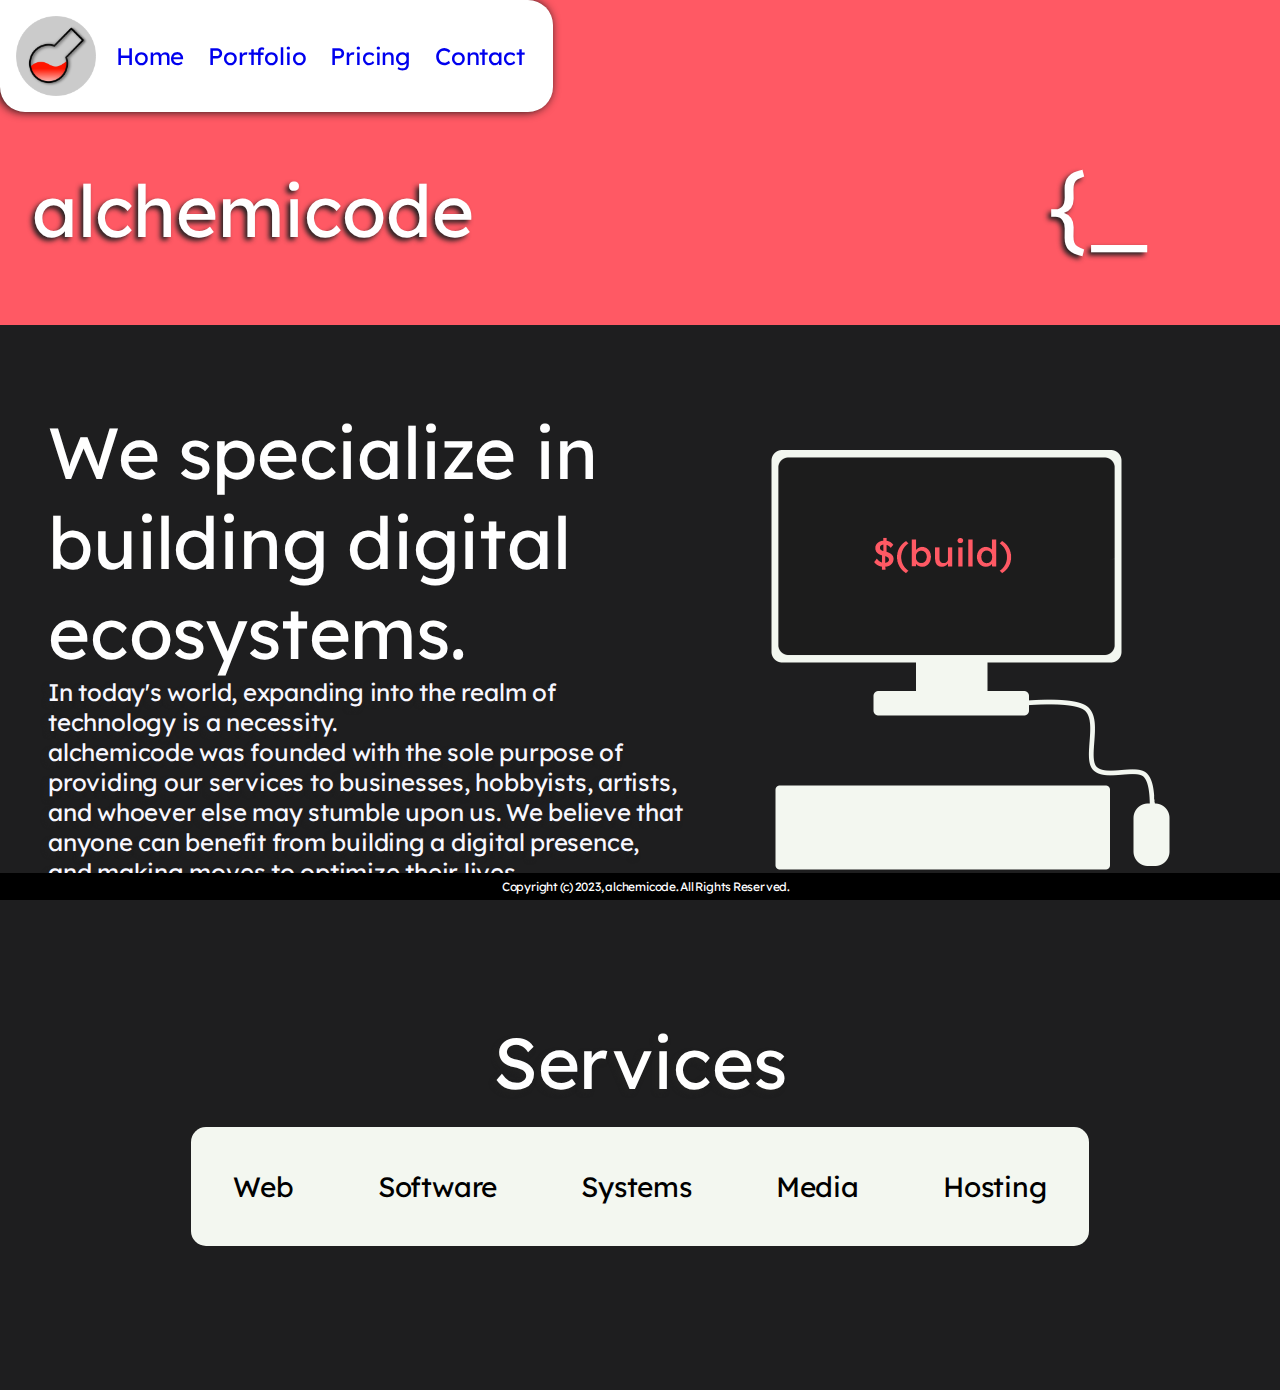
<file: index.html>
<!DOCTYPE html>
<html lang="en">


<head profile>
    <title>alchemicode - Develop Your Digital Ecosystem</title>
    <meta name="description" content="alchemicode is a digital services company, offering solutions for web, software, administration, and marketing.">
    <meta charset="UTF-8"> 
    <link rel="icon" type="image/png" href="images/logos/alchemi.png">
    <link rel="stylesheet" href="style.css">
    <script src="https://ajax.googleapis.com/ajax/libs/jquery/3.7.1/jquery.min.js"></script>
    <script src="script.js"></script>
    <!-- Google tag (gtag.js) -->
    <script async src="https://www.googletagmanager.com/gtag/js?id=G-J13940R079">
    </script>
    <script>
        window.dataLayer = window.dataLayer || [];
        function gtag(){dataLayer.push(arguments);}
        gtag('js', new Date());

        gtag('config', 'G-J13940R079');
    </script>
</head>

<body>
    <div class="glass">
        <div id="header">
            <a href="https://alchemicode.com" id="header_link">
                <h1 id="header_text"><img src="images/logos/alchemi.png" id="header_logo" height="80px" width="80px"></h1>
            </a>
            <div id="nav_links">
                <a href="index.html">Home</a>
                <a href="products.html">Portfolio</a>
                <a href="pricing.html">Pricing</a>
                <a href="contact.html">Contact</a>
            </div>
        </div>
    </div>

    <div class="page-block bg-red">
        <div>
            <h2 class="content-header fade-in-from-left bottom-left-shadow">alchemicode</h2>
        </div>
        <!-- This needs to be one line otherwise it renders a space between them I wanna end something-->
        <h1 class="giant-text bottom-left-shadow fade-in delay-animation">{<p class="in-out-fade" style="display:inline-block;">_</p>
        </h1>
    </div>
    <div class="page-section">
        <div class="left-box">
            <h3 class="content-header fade-in delay-animation">
                We specialize in building digital ecosystems.
            </h3>
            <h3 class="subcontent-header bottom-left-shadow fade-in delay-animation" style="font-size: 24px">
                In today's world, expanding into the realm of technology is a necessity. 
                <br>
                alchemicode was founded with the sole purpose of providing our services to businesses, hobbyists, artists, and whoever else may stumble upon us.
                We believe that anyone can benefit from building a digital presence, and making moves to optimize their lives.
            </h3>
        </div>
        <div class="right-box fade-in delay-animation" style="padding: 1em;">
            <img src="images/comp_graphic.png" width="512px" height="512px">
        </div>
    </div>
    
    <div class="page-section center-if-mobile">
        <div class="center-if-mobile">
            <h2 class="content-header bottom-left-shadow center-if-mobile">Services</h2>
            <br>
            <div class="elements-section center-if-mobile">
                <div class="elements-section">
                    <div class="left-box rem-bottom rem-top">
                        <script type="text/javascript">
                            $(document).ready(function(){
                                let array = $("#services")
                                array.children(".array-block").each(function() {
                                    $(this).click(function() {
                                        let id = $(this).attr("id")
                                        arrayClick(id, "services")
                                    });
                                });
                            });
                        </script>

                        <div id="services" class="flex-array fade-in delay-animation">
                            <a class="array-block array-top" id="webdev_block">
                                Web
                            </a>
                            <a class="array-block" id="softdev_block">
                                Software
                            </a>
                            <a class="array-block" id="system_block">
                                Systems
                            </a>
                            <a class="array-block" id="marketing_block">
                                Media
                            </a>
                            <a class="array-block array-bottom" id="hosting_block">
                                Hosting
                            </a>
                        </div>
                    </div>
                </div>
                <div class="right-box rem-top no-left rem-right">
                    <div id="services_info" style="display:none; align-items:center;">
                        <h1 class="page-element-text bottom-left-shadow fade-in delay-animation lg-view" style="margin-right:0.2em"> -> </h1>
                        <h1 class="page-element-text bottom-left-shadow fade-in delay-animation sm-view" style="margin-bottom:0.2em"> &#8595; </h1>
                        <div id="webdev_text" class="array-click-text fade-in-to-left index-info" style="display:none;">
                            <p>
                                A stylish and informative website is essential for a modern business.
                                <br><br>
                                Your digital presence can singlehandedly define the success and longevity of your enterprise, and we know how to do it best. 
                                <br><br>
                                Our signature design brings simplicity and modularity to any site, and makes use of a variety of technologies.
                            </p>
                            <div class="image-column">
                                <img src="images/logos/b&w/js_m.png">
                                <img src="images/logos/b&w/php.png">
                                <img src="images/logos/b&w/wordpress.png">
                                <img src="images/logos/b&w/python.png">
                                <img src="images/logos/b&w/discord.png">
                            </div>
                        </div>
                        <div id="softdev_text" class="array-click-text fade-in-to-left index-info" style="display:none;">
                            <p>
                                Your software can make or break or business operations. Countless businesses are hindered by lackluster and ineffective systems. 
                                <br><br>
                                Specialized software, tailored specifically to your needs, can improve the speed and efficiency of your work. 
                                <br><br>
                                These kinds of applications can also be modified whenever you need to add or change a feature. You'll never be bogged down by bad software, because it'll be yours.
                            </p>
                            <div class="image-column">
                                <img src="images/logos/b&w/cs.png">
                                <img src="images/logos/b&w/cpp.png">
                                <img src="images/logos/b&w/python.png">
                                <img src="images/logos/b&w/go.png">
                                <img src="images/logos/b&w/java.png">
                            </div>
                        </div>
                        <div id="system_text" class="array-click-text fade-in-to-left index-info" style="display:none;">
                            <p>
                                While our in-house software or web services can improve your business, they may not be the best fit for you. <u>That's okay</u>!
                                <br><br>
                                But where we can still help is in the administration and maintenance of other tools and products. 
                                <br><br>
                                Achieving the correct architecture or scaling for your business with any software, ours or otherwise, can be a daunting task, and we can make sure your tools are tailor-fit to your needs.
                            </p>
                            <div class="image-column">
                                <img src="images/logos/b&w/docker.png">
                                <img src="images/logos/b&w/proxmox.png">
                                <img src="images/logos/b&w/lxc.png">
                                <img src="images/logos/b&w/linux.png">
                                <img src="images/logos/b&w/jserv_m.png">
                            </div>
                        </div>
                        <div id="hosting_text" class="array-click-text fade-in-to-left index-info" style="display:none;">
                            <p>
                                Make use of our powerful servers for your games. 
                                <br><br>
                                On our platform, powered by Pterodactyl, we will handle the setup and management of your game servers, so you can focus on fun. 
                                <br><br>
                                Minecraft, Rust, Mordhau, TF2, Valheim, and more!
                            </p>
                            <div class="image-column">
                                <img src="images/logos/b&w/minecraft.png">
                                <img src="images/logos/b&w/rust.png">
                                <img src="images/logos/b&w/mordhau.png">
                                <img src="images/logos/b&w/tf2.png">
                                <img src="images/logos/b&w/among-us.png">
                            </div>
                        </div>
                        <div id="marketing_text" class="array-click-text fade-in-to-left index-info" style="display:none; ">
                            <p>
                                Online branding and interaction is integral to effective marketing. 
                                <br><br>
                                The use of social media by businesses has been evolving for years to reach a wider audience, and can be used to great advantage. 
                                <br><br>
                                Neat graphics, photo and video, and other visual stimuli, are all things that appeal to a potential audience. Our custom content creation can get you the outreach you need.
                            </p>
                            <div class="image-column">
                                <img src="images/logos/b&w/twitter.png">
                                <img src="images/logos/b&w/tiktok.png">
                                <img src="images/logos/b&w/youtube.png">
                                <img src="images/logos/b&w/instagram.png">
                                <img src="images/logos/b&w/linkedin.png">
                            </div>
                        </div>
                    </div>
                </div>
            </div>
        </div>
    </div>
    <div id="copyright">
        Copyright (c) 2023, alchemicode. All Rights Reserved.
    </div>
</body>

</html>
</file>
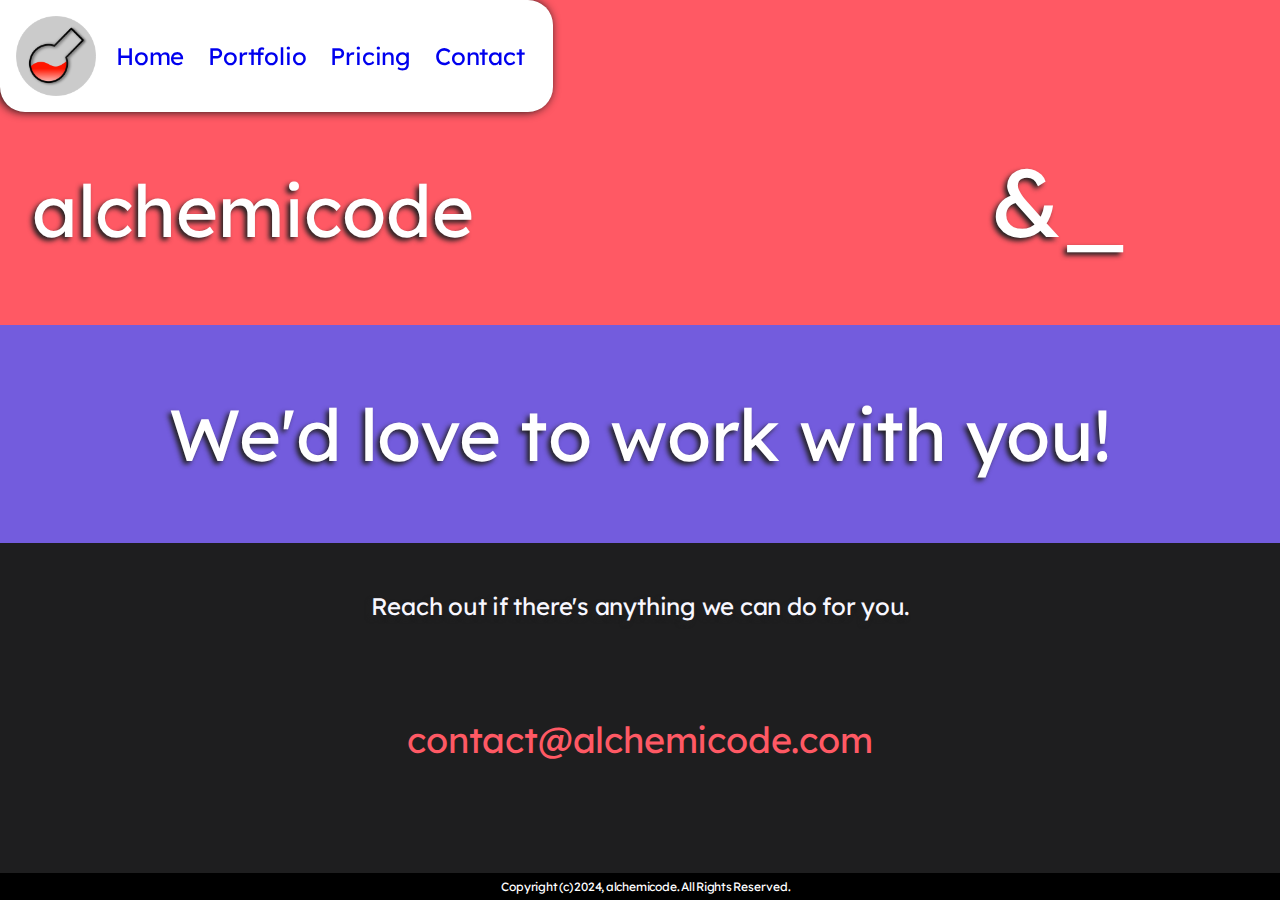
<file: contact.html>
<!DOCTYPE html>
<html lang="en">


<head profile>
    <title>alchemicode</title>
    <link rel="icon" type="image/png" href="images/logos/alchemi.png">
    <link rel="stylesheet" href="style.css">

    <!-- Google tag (gtag.js) -->
    <script async src="https://www.googletagmanager.com/gtag/js?id=G-J13940R079">
    </script>
    <script>
        window.dataLayer = window.dataLayer || [];
        function gtag(){dataLayer.push(arguments);}
        gtag('js', new Date());

        gtag('config', 'G-J13940R079');
    </script>
    
    </script>
</head>

<body>
    <div class="glass">
        <div id="header">
            <a href="https://alchemicode.com" id="header_link">
                <h1 id="header_text"><img src="images/logos/alchemi.png" id="header_logo" height="80px" width="80px"></h1>
            </a>
            <div id="nav_links">
                <a href="index.html">Home</a>
                <a href="products.html">Portfolio</a>
                <a href="pricing.html">Pricing</a>
                <a href="contact.html">Contact</a>
            </div>
        </div>
    </div>

    <div class="page-block bg-red">
        <div>
            <h2 class="content-header fade-in-from-left bottom-left-shadow">alchemicode</h2>
        </div>
        <!-- This needs to be one line otherwise it renders a space between them I wanna end something-->
        <h1 class="giant-text bottom-left-shadow fade-in delay-animation" style="padding-right:0.25em;">&<p class="in-out-fade" style="display:inline-block;">_</p>
        </h1>
    </div>
    
    <div class="page-section bg-purple" style="justify-content: center;">
        <div style="text-align: center; padding: 1em;">
            <h2 class="content-header bottom-left-shadow">We'd love to work with you!</h2>
        </div>
    </div>
    <div class="page-section" style="justify-content: center;">
        <h3 class="subcontent-header bottom-left-shadow fade-in delay-animation" style="font-size: 24px">
            Reach out if there's anything we can do for you.
        </h3>
    </div>
    <div class="page-section" style="justify-content: center;">
        <h4 style="justify-content: center;">
            <a href="mailto:contact@alchemicode.com" class="fade-in delay-animation email-link" style="font-size:36px;">contact@alchemicode.com</a>
        </h4>
    </div>

    <div id="copyright">
        Copyright (c) 2024, alchemicode. All Rights Reserved.
    </div>
</body>

</html>
</file>
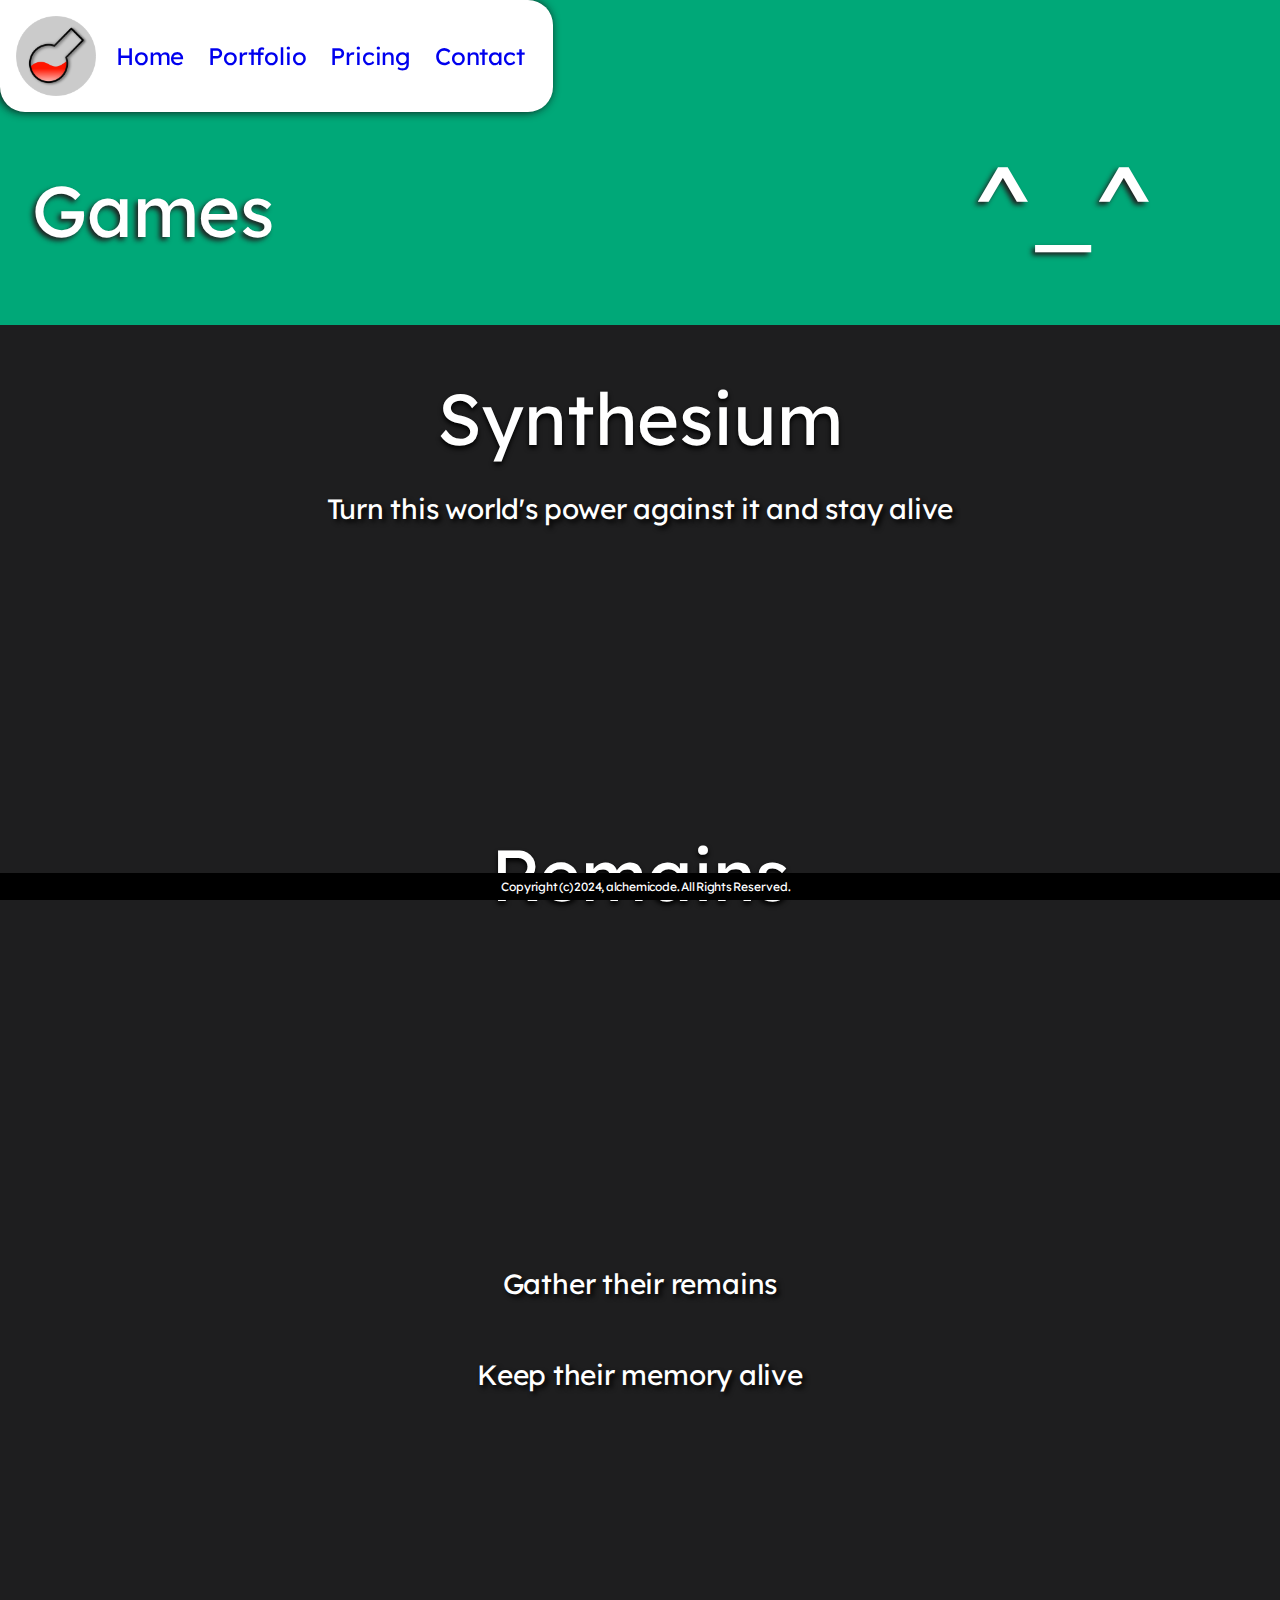
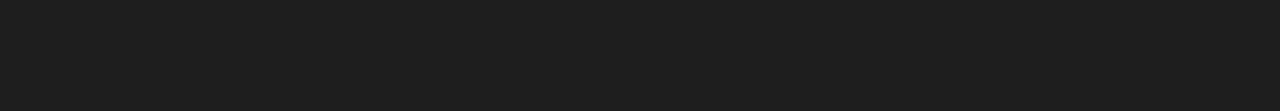
<file: games.html>
<!DOCTYPE html>
<html lang="en">

<head profile>
    <title>alchemicode</title>
    <link rel="icon" type="image/png" href="images/logos/alchemi.png">
    <link rel="stylesheet" href="style.css">
    <!-- Google tag (gtag.js) -->
    <script async src="https://www.googletagmanager.com/gtag/js?id=G-J13940R079">
    </script>
    <script>
        window.dataLayer = window.dataLayer || [];
        function gtag(){dataLayer.push(arguments);}
        gtag('js', new Date());

        gtag('config', 'G-J13940R079');
    </script>
</head>

<body>
    <div class="glass">
        <div id="header">
            <a href="https://alchemicode.com" id="header_link">
                <h1 id="header_text"><img src="images/logos/alchemi.png" id="header_logo" height="80px" width="80px"></h1>
            </a>
            <div id="nav_links">
                <a href="index.html">Home</a>
                <a href="products.html">Portfolio</a>
                <a href="pricing.html">Pricing</a>
                <a href="contact.html">Contact</a>
            </div>
        </div>
    </div>
    <div class="page-block bg-green">
        <div>
            <h2 class="content-header bottom-left-shadow fade-in-from-left">
                Games
            </h2>
        </div>
        <h1 class="giant-text bottom-left-shadow in-out-fade delay-animation">
            <div style="display:inline-block;">^_^</div>
        </h1>
    </div>
    <div class="showcase-section">
        <div style="text-align: center;">
            <h2 class="content-header fade-in" style="text-shadow: #000000 0px 3px 5px;">Synthesium</h2>
            <div class="showcase-paragraph">
                <p>Turn this world's power against it and stay alive</p>
            </div>
        </div>
        <div>
            <iframe src="https://itch.io/embed/2085716?linkback=true&amp;border_width=5&amp;dark=true" width="560" height="175" frameborder="0"><a href="https://alchemicode.itch.io/synthesium">Synthesium by alchemicode</a></iframe>
        </div>
    </div>
    <div class="showcase-section">
        <div style="text-align: center;">
            <h2 class="content-header fade-in" style="text-shadow: #000000 0px 3px 5px;">Remains</h2>
            <iframe width="560" height="315" src="https://www.youtube.com/embed/XDYdM5otfbY" title="YouTube video player" frameborder="0" allow="accelerometer; autoplay; clipboard-write; encrypted-media; gyroscope; picture-in-picture" allowfullscreen></iframe>
            <div class="showcase-paragraph">
                <p>Gather their remains</p>
                <p>Keep their memory alive</p>
            </div>
        </div>
        <div>
            <iframe src="https://itch.io/embed/1125729?linkback=true&amp;border_width=5&amp;dark=true" width="560" height="175" frameborder="0"><a href="https://alchemicode.itch.io/remains">Remains by alchemicode</a></iframe>
        </div>
    </div>
    <div id="copyright">
        Copyright (c) 2024, alchemicode. All Rights Reserved.
    </div>
</body>

</html>
</file>
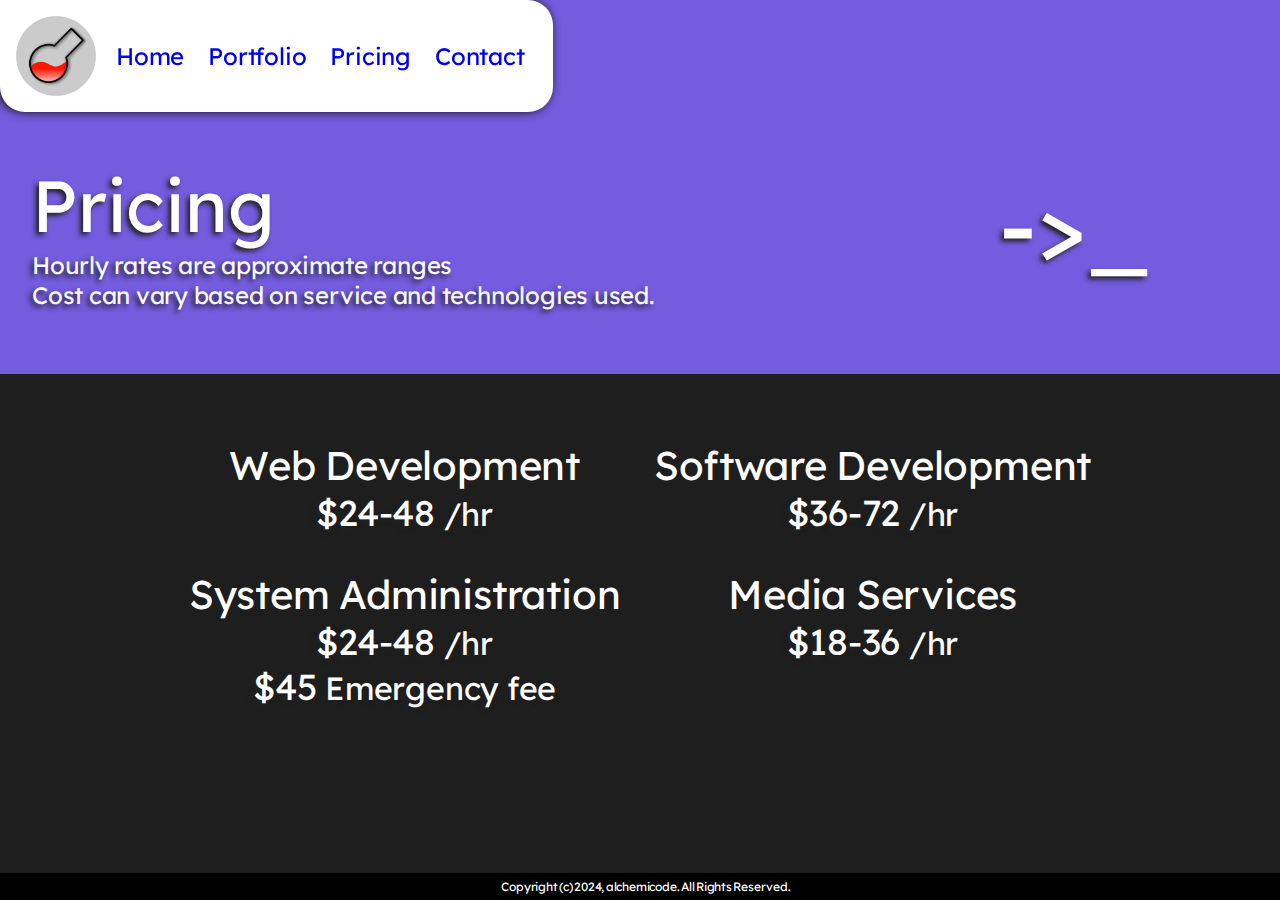
<file: pricing.html>
<!DOCTYPE html>
<html lang="en">

<head profile>
    <title>alchemicode</title>
    <link rel="icon" type="image/png" href="images/logos/alchemi.png">
    <link rel="stylesheet" href="style.css">
    <script src="https://ajax.googleapis.com/ajax/libs/jquery/3.5.1/jquery.min.js"></script>
    <!-- Google tag (gtag.js) -->
    <script async src="https://www.googletagmanager.com/gtag/js?id=G-J13940R079">
    </script>
    <script>
        window.dataLayer = window.dataLayer || [];
        function gtag(){dataLayer.push(arguments);}
        gtag('js', new Date());

        gtag('config', 'G-J13940R079');
    </script>
</head>

<body>
    <div class="glass">
        <div id="header">
            <a href="https://alchemicode.com" id="header_link">
                <h1 id="header_text"><img src="images/logos/alchemi.png" id="header_logo" height="80px" width="80px"></h1>
            </a>
            <div id="nav_links">
                <a href="index.html">Home</a>
                <a href="products.html">Portfolio</a>
                <a href="pricing.html">Pricing</a>
                <a href="contact.html">Contact</a>
            </div>
        </div>
    </div>
    <div class="page-block bg-purple">
        <div>
            <h2 class="content-header bottom-left-shadow fade-in-from-left">
                Pricing
            </h2>
            <h3 class="subcontent-header bottom-left-shadow fade-in-from-left delay-animation">
                Hourly rates are approximate ranges
            </h3>
            <h3 class="subcontent-header bottom-left-shadow fade-in-from-left delay-animation">
                Cost can vary based on service and technologies used.
            </h3>
        </div>
        <!-- This needs to be one line otherwise it renders a space between them I wanna end something-->
        <h1 class="giant-text bottom-left-shadow fade-in delay-animation">-><p class="in-out-fade" style="display:inline-block;">_</p>
        </h1>
    </div>
    <div class="page-section">
        <table>
            <tr>
                <td align="center">
                    <h2 style="font-size: 40px;">Web Development</h2>
                    <h2 class="bottom-left-shadow fade-in" style="font-size: 36px;">
                        $24-48
                        <div class="bottom-left-shadow fade-in" style="display:inline-block; font-size: 32px;">
                            /hr
                        </div>
                    </h2>
                </td>
                <td align="center">
                    <h2 style="font-size: 40px;">Software Development</h2>
                    <h2 class="bottom-left-shadow fade-in" style="font-size: 36px;">
                        $36-72
                        <div class="bottom-left-shadow fade-in" style="display:inline-block; font-size: 32px;">
                            /hr
                        </div>
                    </h2>
                </td>
            </tr>
            <tr>
                <td align="center">
                    <h2 style="font-size: 40px;">System Administration</h2>
                    <h2 class="bottom-left-shadow fade-in" style="font-size: 36px;">
                        $24-48
                        <div class="bottom-left-shadow fade-in" style="display:inline-block; font-size: 32px;">
                            /hr
                        </div>
                    </h2>
                    <h2 class="bottom-left-shadow fade-in" style="font-size: 36px;">
                        $45
                        <div class="bottom-left-shadow fade-in" style="display:inline-block; font-size: 32px;">
                            Emergency fee
                        </div>
                    </h2>
                </td>
                <td align="center">
                    <h2 style="font-size: 40px;">Media Services</h2>
                    <h2 class="bottom-left-shadow fade-in" style="font-size: 36px;">
                        $18-36
                        <div class="bottom-left-shadow fade-in" style="display:inline-block; font-size: 32px;">
                            /hr
                        </div>
                    </h2>
                </td>
            </tr>
        </table>

    </div>
    <div id="copyright">
        Copyright (c) 2024, alchemicode. All Rights Reserved.
    </div>
</body>

</html>
</file>
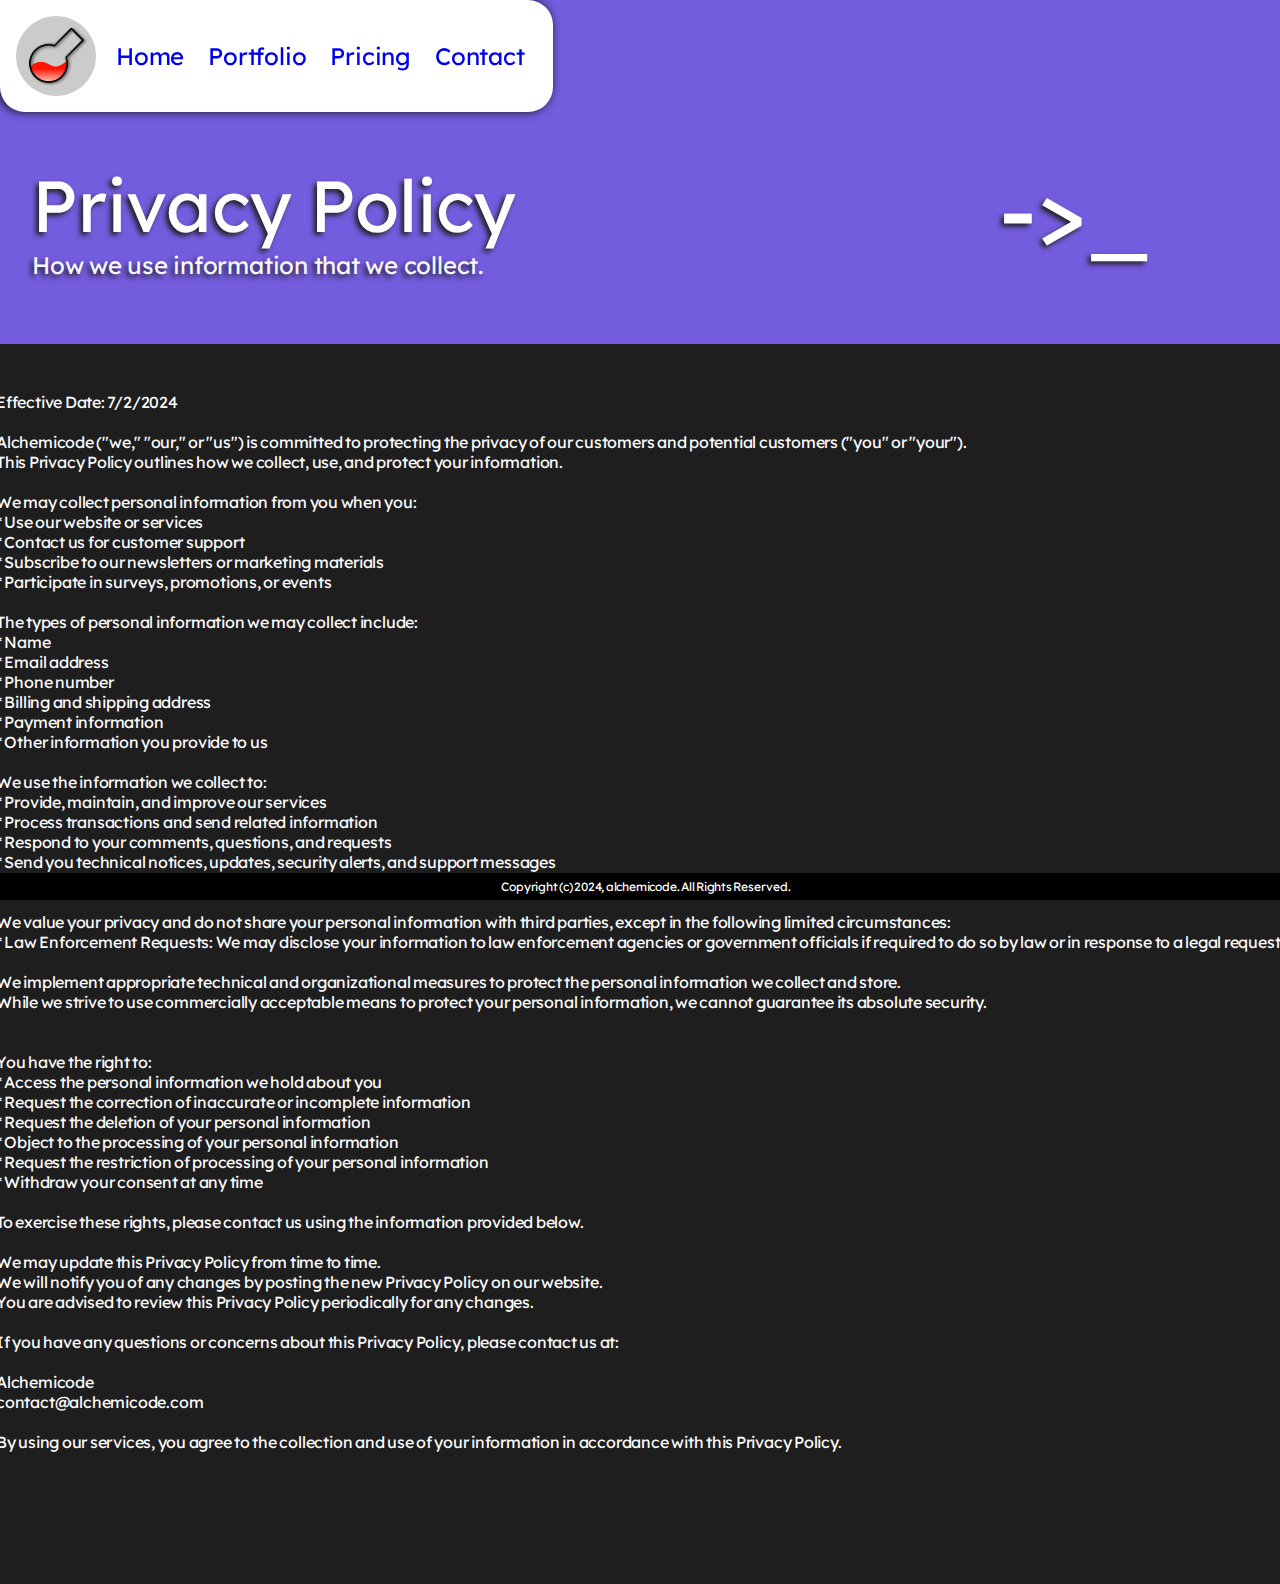
<file: privacy.html>
<!DOCTYPE html>
<html lang="en">

<head profile>
    <title>alchemicode</title>
    <link rel="icon" type="image/png" href="images/logos/alchemi.png">
    <link rel="stylesheet" href="style.css">
    <script src="https://ajax.googleapis.com/ajax/libs/jquery/3.5.1/jquery.min.js"></script>
    <!-- Google tag (gtag.js) -->
    <script async src="https://www.googletagmanager.com/gtag/js?id=G-J13940R079">
    </script>
    <script>
        window.dataLayer = window.dataLayer || [];
        function gtag(){dataLayer.push(arguments);}
        gtag('js', new Date());

        gtag('config', 'G-J13940R079');
    </script>
</head>

<body>
    <div class="glass">
        <div id="header">
            <a href="https://alchemicode.com" id="header_link">
                <h1 id="header_text"><img src="images/logos/alchemi.png" id="header_logo" height="80px" width="80px"></h1>
            </a>
            <div id="nav_links">
                <a href="index.html">Home</a>
                <a href="products.html">Portfolio</a>
                <a href="pricing.html">Pricing</a>
                <a href="contact.html">Contact</a>
            </div>
        </div>
    </div>
    <div class="page-block bg-purple">
        <div>
            <h2 class="content-header bottom-left-shadow fade-in-from-left">
                Privacy Policy
            </h2>
            <h3 class="subcontent-header bottom-left-shadow fade-in-from-left delay-animation">
                How we use information that we collect.
            </h3>
        </div>
        <!-- This needs to be one line otherwise it renders a space between them I wanna end something-->
        <h1 class="giant-text bottom-left-shadow fade-in delay-animation">-><p class="in-out-fade" style="display:inline-block;">_</p>
        </h1>
    </div>
    <div class="page-section">
        <pre>
Effective Date: 7/2/2024

Alchemicode ("we," "our," or "us") is committed to protecting the privacy of our customers and potential customers ("you" or "your"). 
This Privacy Policy outlines how we collect, use, and protect your information.

We may collect personal information from you when you:
* Use our website or services
* Contact us for customer support
* Subscribe to our newsletters or marketing materials
* Participate in surveys, promotions, or events

The types of personal information we may collect include:
* Name
* Email address
* Phone number
* Billing and shipping address
* Payment information
* Other information you provide to us

We use the information we collect to:
* Provide, maintain, and improve our services
* Process transactions and send related information
* Respond to your comments, questions, and requests
* Send you technical notices, updates, security alerts, and support messages
* Communicate with you about products, services, offers, promotions, and events

We value your privacy and do not share your personal information with third parties, except in the following limited circumstances:
* Law Enforcement Requests: We may disclose your information to law enforcement agencies or government officials if required to do so by law or in response to a legal request.

We implement appropriate technical and organizational measures to protect the personal information we collect and store. 
While we strive to use commercially acceptable means to protect your personal information, we cannot guarantee its absolute security.


You have the right to:
* Access the personal information we hold about you
* Request the correction of inaccurate or incomplete information
* Request the deletion of your personal information
* Object to the processing of your personal information
* Request the restriction of processing of your personal information
* Withdraw your consent at any time

To exercise these rights, please contact us using the information provided below.

We may update this Privacy Policy from time to time. 
We will notify you of any changes by posting the new Privacy Policy on our website. 
You are advised to review this Privacy Policy periodically for any changes.

If you have any questions or concerns about this Privacy Policy, please contact us at:

Alchemicode
contact@alchemicode.com

By using our services, you agree to the collection and use of your information in accordance with this Privacy Policy.
        </pre>
    </div>
    <div id="copyright">
        Copyright (c) 2024, alchemicode. All Rights Reserved.
    </div>
</body>

</html>
</file>
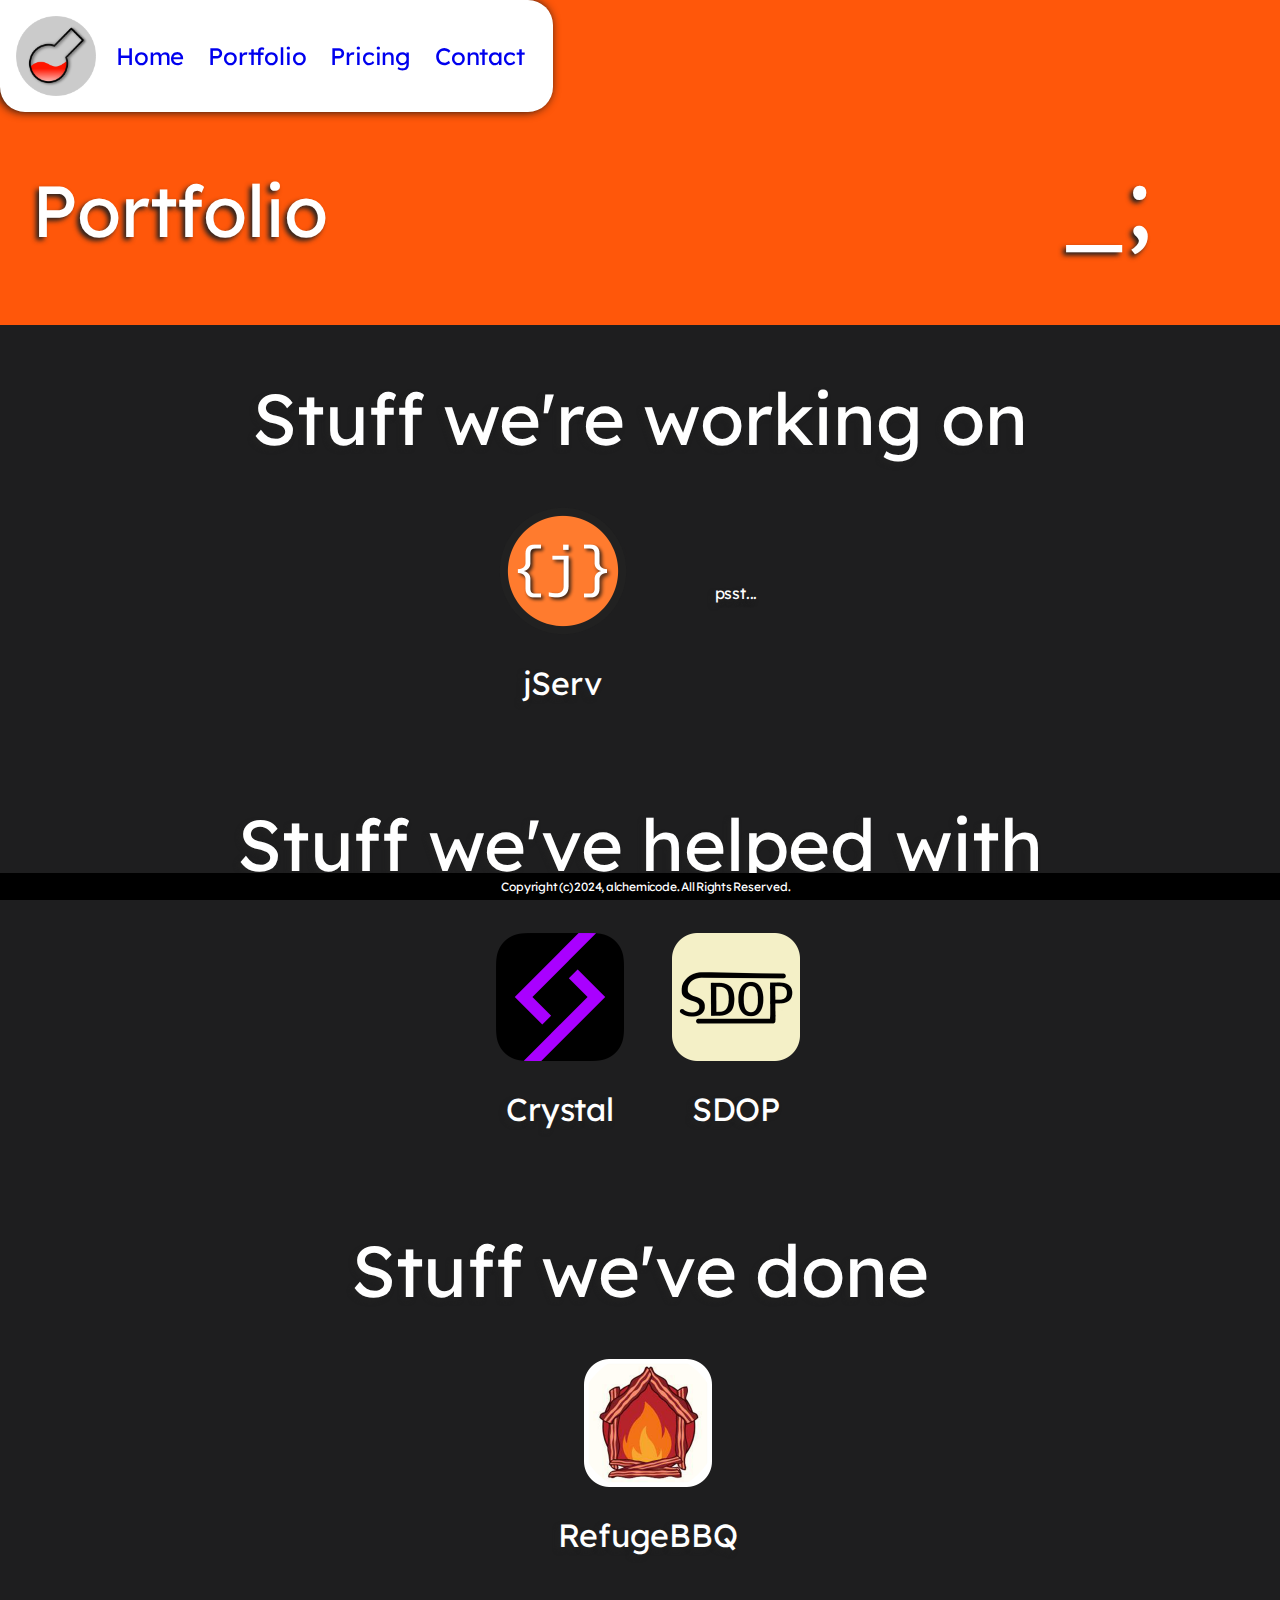
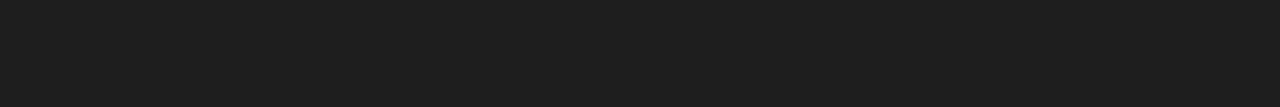
<file: products.html>
<!DOCTYPE html>
<html lang="en">

<head profile>
    <title>alchemicode</title>
    <link rel="icon" type="image/png" href="images/logos/alchemi.png">
    <link rel="stylesheet" href="style.css">
    <!-- Google tag (gtag.js) -->
    <script async src="https://www.googletagmanager.com/gtag/js?id=G-J13940R079">
    </script>
    <script>
        window.dataLayer = window.dataLayer || [];
        function gtag(){dataLayer.push(arguments);}
        gtag('js', new Date());

        gtag('config', 'G-J13940R079');
    </script>
</head>

<body>
    <div class="glass">
        <div id="header">
            <a href="https://alchemicode.com" id="header_link">
                <h1 id="header_text"><img src="images/logos/alchemi.png" id="header_logo" height="80px" width="80px"></h1>
            </a>
            <div id="nav_links">
                <a href="index.html">Home</a>
                <a href="products.html">Portfolio</a>
                <a href="pricing.html">Pricing</a>
                <a href="contact.html">Contact</a>
            </div>
        </div>
    </div>
    <div class="page-block bg-orange">
        <div>
            <h2 class="content-header bottom-left-shadow fade-in-from-left" >
                Portfolio
            </h2>
            
        </div>
        <!-- This needs to be one line otherwise it renders a space between them I wanna end something-->
        <h1 class="giant-text bottom-left-shadow fade-in delay-animation"><p class="in-out-fade" style="display:inline-block;">_</p>;</h1>
    </div>

    <div class="page-section" style="text-align: center; flex-direction:column;">
        <h2 class="content-header bottom-left-shadow fade-in">
                Stuff we're working on
        </h2>
        <br>
        <div class="image-row indent fade-in-from-left delay-animation">
            <a href="https://github.com/alchemicode/jServ">
                <img src="images/logos/jserv.png">
                <h2 class="image-label bottom-left-shadow">
                    jServ
                </h2>
            </a>
            <a href="games.html">
                <h2 class="image-label bottom-left-shadow" style="font-size: 1em; padding: 4em;">
                    psst...
                </h2>
            </a>
        </div>
    </div>
    <div class="page-section" style="text-align: center; flex-direction:column;">
        <h2 class="content-header bottom-left-shadow fade-in">
            Stuff we've helped with
        </h2>
        <br>
        <div class="image-row indent fade-in-from-left delay-animation">
            <a href="https://getcryst.al">
                <img src="images/logos/crystal.png">
                <h2 class="image-label bottom-left-shadow">
                    Crystal
                </h2>
            </a>
            <a href="https://github.com/kketg/SDOP">
                <img src="images/logos/sdop.png">
                <h2 class="image-label bottom-left-shadow">
                    SDOP
                </h2>
            </a>
        </div>
    </div>
    <div class="page-section" style="text-align: center; flex-direction:column;">
        <h2 class="content-header bottom-left-shadow fade-in">
            Stuff we've done
        </h2>
        <br>
        <div class="image-row indent fade-in-from-left delay-animation">
            <a href="https://refugebbq.com">
                <img src="images/logos/refuge-favicon.png">
                <h2 class="image-label bottom-left-shadow">
                    RefugeBBQ
                </h2>
            </a>
        </div>
    </div>
    <div><br><br></div>
    <div id="copyright">
        Copyright (c) 2024, alchemicode. All Rights Reserved.
    </div>
</body>

</html>
</file>
<file: style.css>
/*
Black: #0D0221
Red: #FF5964
White: #FFFFFF
Orangey: #F9A03F
Purple: #6153CC
Offwhite: #E4E4E4
Mint White: #F3F7F0
*/

:root {
    --red: #FF5964;
    --orange: #FF570A;
    --white: #FFFFFF;
    --off-black: #0D0221;
    --eerie-black: #1E1E1F;
    --off-white: #E4E4E4;
    --mint-white: #F3F7F0;
    --jade: #59A96A;
    --jade2: #0DAB76;
    --jade3: #00A878;
    --purple: #735CDD;
}

@font-face {
    font-family: LexendDeca;
    src: url("LexendDeca.ttf")
}

* {
    margin: 0;
    padding: 0;
    border: 0;
    outline: 0;
    font-family: LexendDeca;
    font-weight: normal;
    font-size: 100%;
    vertical-align: baseline;
    background: transparent;
}

body {
    font-family: LexendDeca;
    letter-spacing: -0.2px;
    word-spacing: -1.2px;
    font-weight: normal;
    text-decoration: none;
    font-style: normal;
    font-variant: normal;
    text-transform: none;
    background-color: var(--eerie-black);
    padding-bottom: 4em;
}

.glass {
    z-index: 1;
    position: fixed;
    transition: all 0.2s ease-in-out;
}

.glass:hover #nav_links {
    display: flex;
}

.content_headers {
    border: 10px;
    padding: 10px;
    font-family: LexendDeca;
    font-size: 30px;
    text-align: center;
    color: #FFFFFF;
}

#header {
    pointer-events: auto;
    display: flex;
    justify-content: space-between;
    background: #fff;
    border-radius: 0 25px 25px 25px;
    padding: 1em;
    box-shadow: -2px 0px 10px #111;
    color: var(--off-white);
}

#header_link {
    color: #0D0221;
    text-decoration: none !important;
}

#header_logo {
    vertical-align: top;
}

#header_text {
    font-size: 50px;
    color: #0D0221;
    font-weight: normal;
}

#nav_links {
    margin-left: 0.5em;
    display: none;
    justify-content: center;
    align-items: center;
}

@media screen and (max-width: 1366px) {
    #nav_links {
        margin-left: 0.5em;
        display: flex;
        justify-content: center;
        align-items: center;
    }
}

#nav_links a {
    text-decoration: none !important;
    font-size: 24px;
    padding: 0 0.5em;
    animation: linkHover_rev 0.1s ease both;
}

#nav_links a:hover {
    animation: linkHover 0.1s ease both;
}

@keyframes linkHover {
    0% {
        color: var(--off-black);
    }

    100% {
        color: var(--red);
    }
}

@keyframes linkHover_rev {
    0% {
        color: var(--red);
    }

    100% {
        color: #0D0221;
    }
}

.fun_hover {
    background-image: linear-gradient(135deg, #FC5869 0%, #FC5869 35%, #F8F7FF 35%, #F8F7FF 58%, #FF00FF 58%, #FF00FF 100%);
    -webkit-background-clip: text;
    -webkit-text-fill-color: transparent;
    -moz-background-clip: text;
    -moz-text-fill-color: transparent;
    animation: funHover_rev 0.25s ease forwards;
}

.fun_hover:hover {
    animation: funHover 0.25s ease forwards;
}

@keyframes funHover {
    0% {
        background-size: 100%;
    }

    100% {
        background-size: 280%;
    }
}

@keyframes funHover_rev {
    0% {
        background-size: 280%;
    }

    100% {
        background-size: 100%;
    }
}

.indent {
    margin-left: 1em;
}

.fade-in {
    animation: fadeIn 1s both;
}

.fade-in-from-left {
    animation: fadeInFromLeft 1s both;
}

.fade-in-from-right {
    animation: fadeInFromRight 1s both;
}

.fade-in-to-left {
    animation: fadeInToLeft 1s both;
}

.delay-animation {
    animation-delay: 0.5s;
}

@keyframes fadeIn {
    0% {
        opacity: 0;
    }

    100% {
        opacity: 1;
    }
}

@keyframes fadeInFromLeft {
    0% {
        margin-left: -4em;
        opacity: 0;
    }

    100% {
        margin-left: 0em;
        opacity: 1;
    }
}

@keyframes fadeInFromRight {
    0% {
        margin-right: -4em;
        opacity: 0;
    }

    100% {
        margin-right: 0em;
        opacity: 1;
    }
}

@keyframes fadeInToLeft {
    0% {
        margin-left: 4em;
        margin-right: -4em;
        opacity: 0;
    }

    100% {
        margin-left: 0em;
        margin-right: 0em;
        opacity: 1;
    }
}

@media screen and (max-width: 1366px) {
    .center-if-mobile {
        text-align: center;
    }
}

.page-block {
    display: flex;
    color: #fff;
    padding: 10em 2em 4em;
    overflow: auto;
    justify-content: space-between;
    align-items: center;
}

.page-section {
    display: flex;
    color: #fff;
    padding: 1em 3em;
    overflow: auto;
    justify-content: space-between;
    align-items: center;
}

@media screen and (max-width: 1366px) {
    .page-section {
        display: flex;
        color: #fff;
        padding: 3em 1em;
        overflow: auto;
        justify-content: center;
        align-items: center;
    }
}

.showcase-section {
    color: #fff;
    background-color: var(--eerie-black);
    padding: 3em;
    overflow: auto;
    align-items: center;
    text-align: center;
}

.showcase-paragraph {
    font-size: 28px;
    text-shadow: #000000 3px 3px 5px;
}

.showcase-paragraph p {
    padding: 1em 0em;
}

.widget {
    margin: 0em 1.5em;
}

#services_info {
    flex-direction: row;
}

@media screen and (max-width: 1366px) {
    #services_info {
        flex-direction: column;
    }
}

.elements-section {
    display: flex;
    flex-direction: row;
    justify-content: center;
    align-items: center;
}

.no-left {
    padding-left: 0em !important;
}

@media screen and (max-width: 1366px) {
    .elements-section {
        display: flex;
        flex-direction: column;
        justify-content: center;
        align-items: center;
    }

    .rem-left {
        padding-left: 0em !important;
    }

    .rem-right {
        padding-right: 0em !important;
    }

    .rem-top {
        padding-top: 0em !important;
    }

    .rem-bottom {
        padding-bottom: 0em !important;
    }

}

.lg-view {
    display: flex;
}

.sm-view {
    display: none;
}

@media screen and (max-width: 1366px) {
    .lg-view {
        display: none !important;
    }

    .sm-view {
        display: flex !important;
    }
}

.page-element-text {
    font-size: 5em;
    white-space: nowrap;
    padding: 0em 0.15em 0.15em 0.15em;
}

.flex-array {
    display: flex;
    flex-direction: column;
    text-align: center;
    vertical-align: middle;
    margin-left: 0em;
}

@media screen and (max-width: 1366px) {
    .flex-array {
        display: flex;
        flex-direction: row;
        text-align: center;
        vertical-align: middle;
        margin-left: 0em;
    }
}

.array-block {
    background-color: var(--mint-white);
    color: #000;
    padding: 1.5em 1.5em;
    font-size: 28px;
    text-decoration: none !important;
}

.array-top {
    border-radius: 15px 15px 0px 0px;
}

.array-bottom {
    border-radius: 0px 0px 15px 15px;
}

@media screen and (max-width: 1366px) {
    .array-top {
        border-radius: 15px 0px 0px 15px;
    }

    .array-bottom {
        border-radius: 0px 15px 15px 0px;
    }
}

.array-block.selected {
    text-align: center;
    background-color: var(--off-black) !important;
    color: #fff !important;
    text-decoration: none !important;
}

.array-block:hover {
    background-color: #6153CC;
    color: #fff;
    text-decoration: underline;
}

.array-click-text {
    display: flex;
    flex-direction: row;
    justify-content: space-evenly;
    font-size: 28px;
}

.array-click-text p {
    text-align: left;
    padding: 1em;
    color: #000;
    background-color: var(--mint-white);
    border-radius: 15px 0px 0px 15px;
    overflow: auto;
}

@media screen and (max-width: 1366px) {
    .array-click-text {
        display: flex;
        flex-direction: column;
        justify-content: space-evenly;
        font-size: 28px;
    }

    .array-click-text p {
        text-align: center;
        padding: 1em;
        color: #000;
        background-color: var(--mint-white);
        border-radius: 15px 15px 0px 0px;
        overflow: auto;
    }
}

.index-info {
    max-width: 30em;
    max-height: 25em;
}

.image-label {
    font-size: 32px;
    text-align: center;
    color: #fff;
    text-decoration: none !important;
}

.image-label:hover {
    color: #6153CC;
}

.image-row {
    display: flex;
    flex-direction: row;
    border-radius: 15px 15px 15px 15px;
    align-items: center;
}

.image-row a {
    text-decoration: none !important;
}

.image-row img {
    width: 128px;
    height: 128px;
    padding: 1.5em;
}

.image-column {
    display: flex;
    flex-direction: column;
    justify-content: space-evenly;
    background-color: var(--mint-white);
    border-radius: 0px 15px 15px 0px;
}

@media screen and (max-width: 1366px) {
    .image-column {
        display: flex;
        flex-direction: row;
        justify-content: space-evenly;
        background-color: var(--mint-white);
        border-radius: 0px 0px 15px 15px;
    }
}


.image-column img {
    width: 3em;
    height: 3em;
    padding: 0.5em 0.5em;
}

.bg-red {
    background: linear-gradient(to right, var(--red) 50%, var(--eerie-black) 50%);
    background-size: 200%;
    animation: highlight-intro ease 1s both;
    -moz-animation: highlight-intro ease 1s both;
    -webkit-animation: highlight-intro ease 1s both;
}

.bg-purple {
    background: linear-gradient(to right, var(--purple) 50%, var(--eerie-black) 50%);
    background-size: 200%;
    animation: highlight-intro ease 1s both;
    -moz-animation: highlight-intro ease 1s both;
    -webkit-animation: highlight-intro ease 1s both;
}

.bg-green {
    background: linear-gradient(to right, var(--jade3) 50%, var(--eerie-black) 50%);
    background-size: 200%;
    animation: highlight-intro ease 1s both;
    -moz-animation: highlight-intro ease 1s both;
    -webkit-animation: highlight-intro ease 1s both;
}

.bg-orange {
    background: linear-gradient(to right, var(--orange) 50%, var(--eerie-black) 50%);
    background-size: 200%;
    animation: highlight-intro ease 1s both;
    -moz-animation: highlight-intro ease 1s both;
    -webkit-animation: highlight-intro ease 1s both;
}



@keyframes highlight-intro {
    0% {
        background-position: 100%;
    }

    100% {
        background-position: 0%;
    }
}

.left-box {
    display: inline-block;
    text-align: left;
    padding: 2em;
    color: inherit;
}

.right-box {
    display: inline-block;
    text-align: right;
    padding: 2em;
    color: inherit;
}

.giant-text {
    display: inline-block;
    vertical-align: middle;
    margin-top: -0.2em;
    margin-right: 1em;
    font-size: 6em;
}

.bottom-left-shadow {
    text-shadow: #212121 -3px 3px 5px;
}

.email-link {
    text-decoration: none;
    color: var(--red);
}

.email-link:hover {
    text-decoration: underline;
    color: #F9A03F;
}

@keyframes flicker {

    /* flame pulses */
    0% {
        opacity: 1;
    }

    50% {
        opacity: 0;
    }

    100% {
        opacity: 1;
    }
}

.in-out-fade {
    animation: flicker 1s infinite;
}

.content-header {
    font-size: 72px;

}

.content-paragraph {
    color: #F8F7FF;
    font-size: 20px;
    padding: 1em 1em;
}

.subcontent-header {
    color: #F8F7FF;
    font-size: 24px;

}

.separating_dot {
    -webkit-touch-callout: none;
    /* iOS Safari */
    -webkit-user-select: none;
    /* Safari */
    -khtml-user-select: none;
    /* Konqueror HTML */
    -moz-user-select: none;
    /* Old versions of Firefox */
    -ms-user-select: none;
    /* Internet Explorer/Edge */
    user-select: none;
    font-size: 48px;
    color: darkgrey;
    animation: dotFadeIn ease 1s 1.1s both;
    text-shadow: 0px 2px 5px #111;
}

@keyframes dotFadeIn {
    0% {
        opacity: 0;
        margin-top: -1em;
        margin-bottom: 0em;
    }

    100% {
        opacity: 1;
        margin-top: 0.35em;
        margin-bottom: 0em;
    }
}

#copyright {
    position: fixed;
    bottom: 0;
    width: 100%;
    margin-top: 2em;
    text-align: center;
    font-size: 12px;
    padding: 6px;
    background-color: #000;
    color: white;
}

.clear_button {
    display: inline-block;
    margin-top: 1.25em;
    margin-bottom: 1.25em;
}

.button-link {
    text-decoration: none;
    font-size: 24px;
    padding: 0.5em 1.5em;
    color: #fff;
    background-color: #000;
}

.button-link:hover {
    text-decoration: none;
    background-color: var(--red);
    padding: 0.5em 1.5em;
    color: #fff;
}

input {
    padding: 0.25em;
    margin-bottom: 1em;
    background-color: #E4E4E4;
}

textarea {
    padding: 0.25em;
    margin-bottom: 1em;
    background-color: #E4E4E4;
}

.shell>.footer {
    bottom: 80px;
}

tr,
th,
td {
    padding: 1em;
}
</file>
